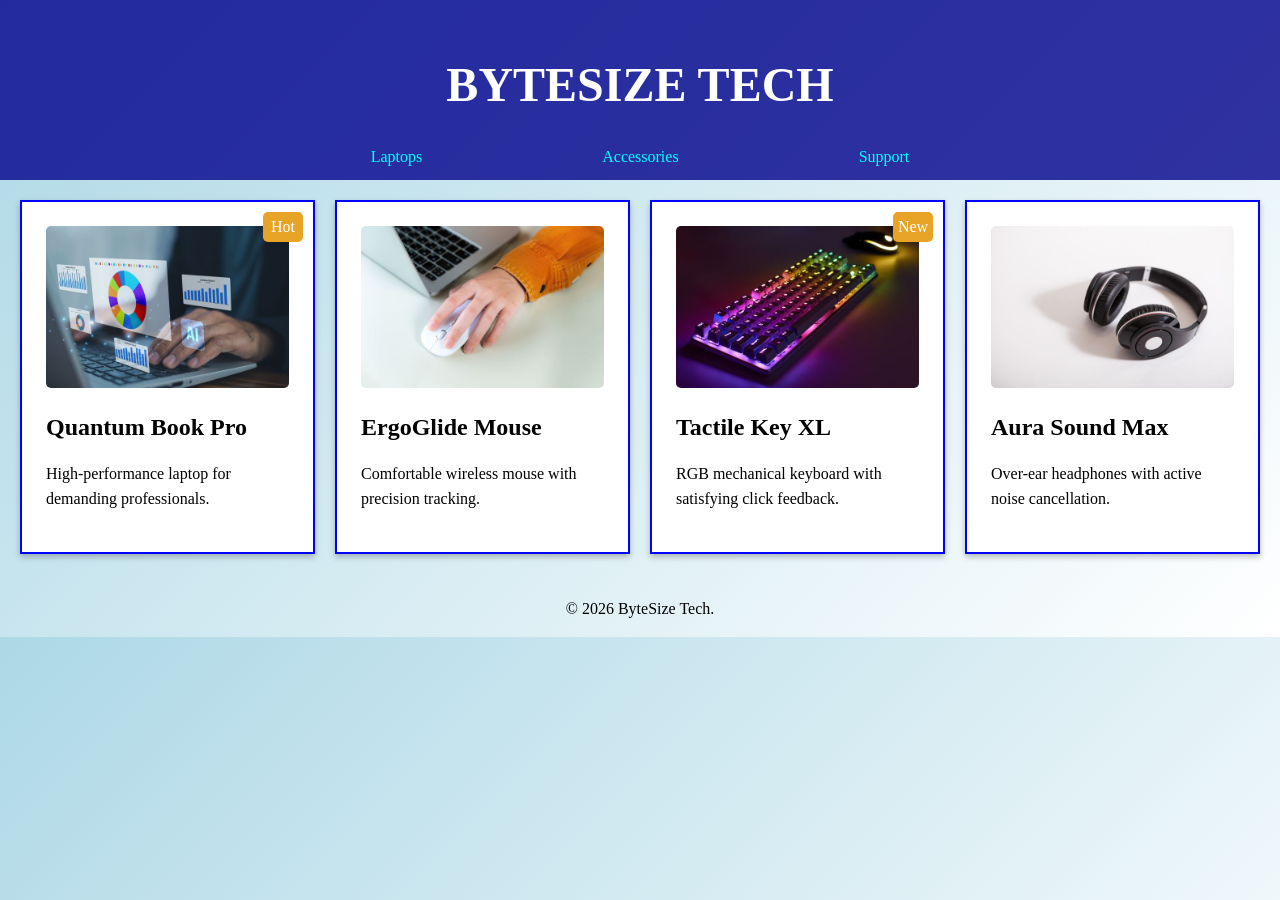
<file: Semester-03-Spring-2026/web_programming/20253721_Mubina_final/index.html>
<!DOCTYPE html>
<html lang="en">
<head>
    <meta charset="utf-8">
    <!-- Task 5: Viewport tag goes here -->
    <meta name="viewport" content="width=device-width, initial-scale=1">
    <title>ByteSize Tech Store</title>
    <!-- Task 1: Link CSS here -->
    <link rel="stylesheet" href="css/styles.css">
</head>
<body>
    
    <header>
        <h1>ByteSize Tech</h1>

        <nav>
            <a href="#">Laptops</a>
            <a href="#">Accessories</a>
            <a href="#">Support</a>
        </nav>

    </header>

    <main class="tech-gallery">

        <article class="tech-card">
            <div class="status-badge">Hot</div>
            <img src="image/device1.jpg" alt="Pro Laptop">
            <h2>Quantum Book Pro</h2>
            <p>High-performance laptop for demanding professionals.</p>
        </article>

        <article class="tech-card">
            <img src="image/device2.jpg" alt="Wireless Mouse">
            <h2>ErgoGlide Mouse</h2>
            <p>Comfortable wireless mouse with precision tracking.</p>
        </article>

        <article class="tech-card">
            <div class="status-badge">New</div>
            <img src="image/device3.jpg" alt="Mechanical Keyboard">
            <h2>Tactile Key XL</h2>
            <p>RGB mechanical keyboard with satisfying click feedback.</p>
        </article>

        <article class="tech-card">
            <img src="image/device4.jpg" alt="Noise Cancelling Headphones">
            <h2>Aura Sound Max</h2>
            <p>Over-ear headphones with active noise cancellation.</p>
        </article>

    </main>

    <footer>
        <p>&copy; 2026 ByteSize Tech.</p>
    </footer>

</body>
</html>
</file>
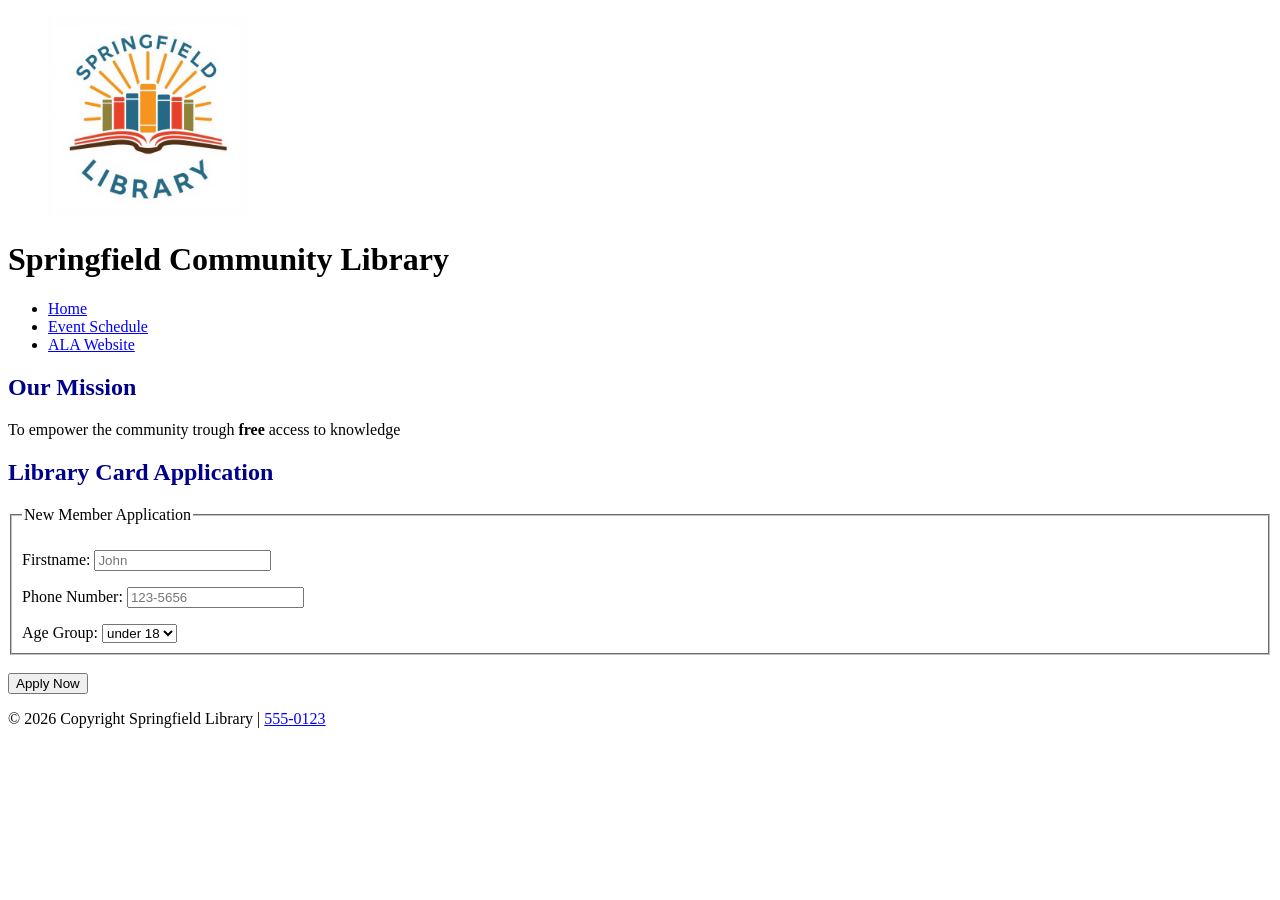
<file: Semester-03-Spring-2026/web_programming/20253721_Mubina_mid/index.html>
<!doctype html>
<html lang="en">
  <head>
    <meta charset="UTF-8" />
    <meta name="viewport" content="width=device-width, initial-scale=1.0" />
    <meta name="author" content="Mubina Yigitalieva" />
    <meta
      name="description"
      content="Events Page of Springfield Community Library"
    />

    <link rel="stylesheet" href="./css/styles.css" />
  </head>
  <body>
    <header>
      <figure>
        <img
          src="./images/library-logo.jpg"
          alt="Springfield Library Image"
          width="200"
          height="200"
        />
      </figure>

      <h1>Springfield Community Library</h1>

      <nav>
        <ul>
          <li><a href="./index.html">Home</a></li>
          <li><a href="./events.html">Event Schedule</a></li>
          <li><a href="http://www.kla.kr">ALA Website</a></li>
        </ul>
      </nav>
    </header>

    <main>
      <section>
        <h2>Our Mission</h2>
        <p>
          To empower the community trough <strong>free</strong> access to
          knowledge
        </p>
      </section>

      <section>
        <h2>Library Card Application</h2>
        <form method="post">
          <fieldset>
            <legend>New Member Application</legend>
            <p>
              <label for="firstname">Firstname: </label>
              <input type="text" id="firstname" placeholder="John" />
            </p>
            <p>
              <label for="phone">Phone Number: </label>
              <input
                type="tel"
                name="phone"
                id="phone"
                placeholder="123-5656"
              />
            </p>
            <label for="agegroup">Age Group: </label>
            <select name="agegroup" id="agegroup">
              <option value="under18">under 18</option>
              <option value="18-64">18-64</option>
              <option value="65+">65+</option>
            </select>
          </fieldset>

          <br />

          <button type="submit">Apply Now</button>
        </form>
      </section>
    </main>

    <footer>
      <p>
        &copy; 2026 Copyright Springfield Library |
        <a href="tel:555-0123">555-0123</a>
      </p>
    </footer>
  </body>
</html>
</file>
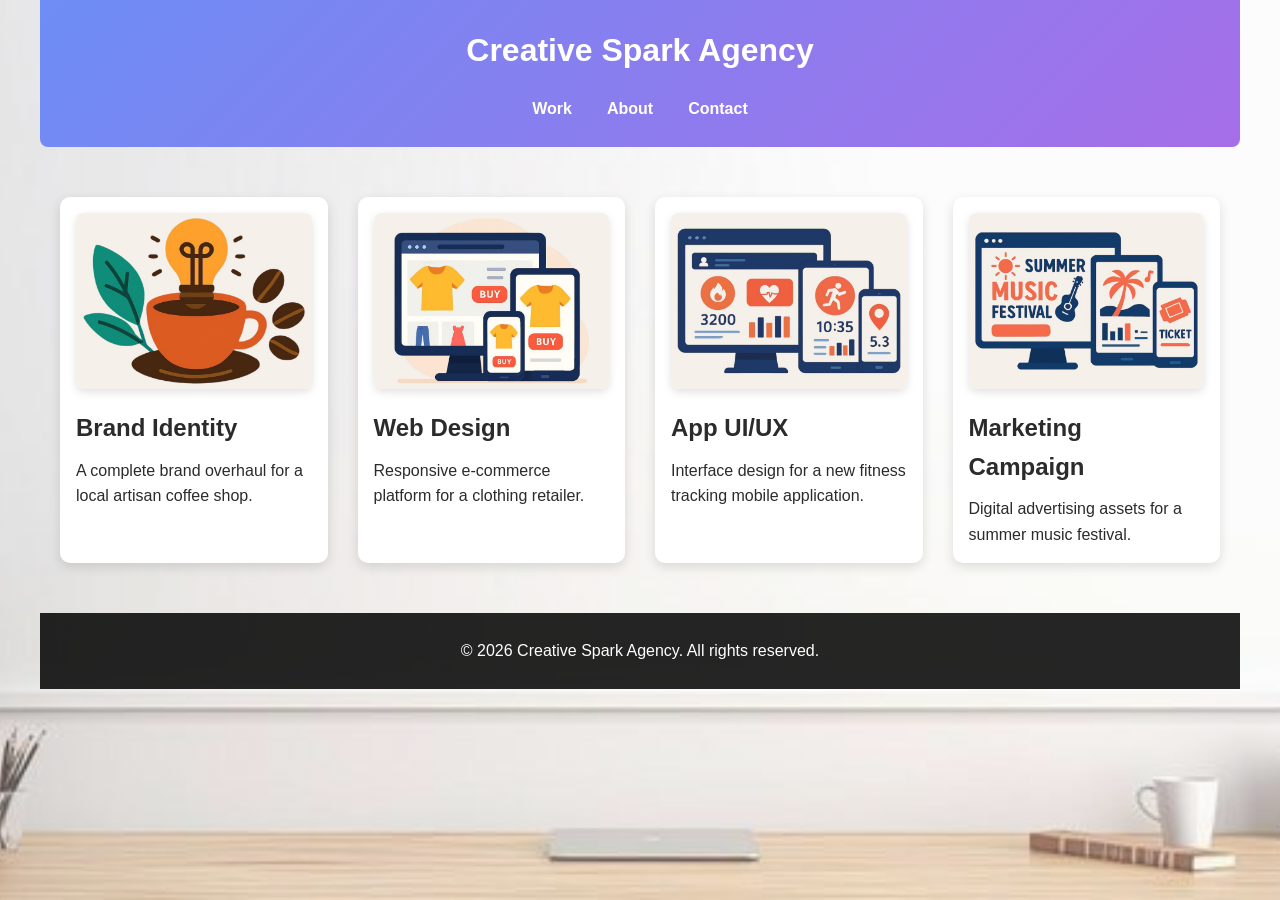
<file: Semester-03-Spring-2026/web_programming/Mubina_20253721_finalassignment/index.html>
<!doctype html>
<html lang="en">
  <head>
    <meta charset="utf-8" />
    <meta name="viewport" content="width=device-wedth, initial_scale=1" />
    <title>Creative Spark Agency</title>
    <link rel="stylesheet" href="styles.css" />
  </head>

  <body>
    <header>
      <h1>Creative Spark Agency</h1>
      <nav>
        <ul>
          <li><a href="#">Work</a></li>
          <li><a href="#">About</a></li>
          <li><a href="#">Contact</a></li>
        </ul>
      </nav>
    </header>

    <main class="portfolio-gallery">
      <article class="portfolio-item">
        <img src="images/project1.jpg" alt="Brand Identity Project" />
        <h2>Brand Identity</h2>
        <p>A complete brand overhaul for a local artisan coffee shop.</p>
      </article>

      <article class="portfolio-item">
        <img src="images/project2.jpg" alt="Web Design Project" />
        <h2>Web Design</h2>
        <p>Responsive e-commerce platform for a clothing retailer.</p>
      </article>

      <article class="portfolio-item">
        <img src="images/project3.jpg" alt="App UI/UX Project" />
        <h2>App UI/UX</h2>
        <p>Interface design for a new fitness tracking mobile application.</p>
      </article>

      <article class="portfolio-item">
        <img src="images/project4.jpg" alt="Marketing Campaign Project" />
        <h2>Marketing Campaign</h2>
        <p>Digital advertising assets for a summer music festival.</p>
      </article>
    </main>

    <footer>
      <p>&copy; 2026 Creative Spark Agency. All rights reserved.</p>
    </footer>
  </body>
</html>
</file>
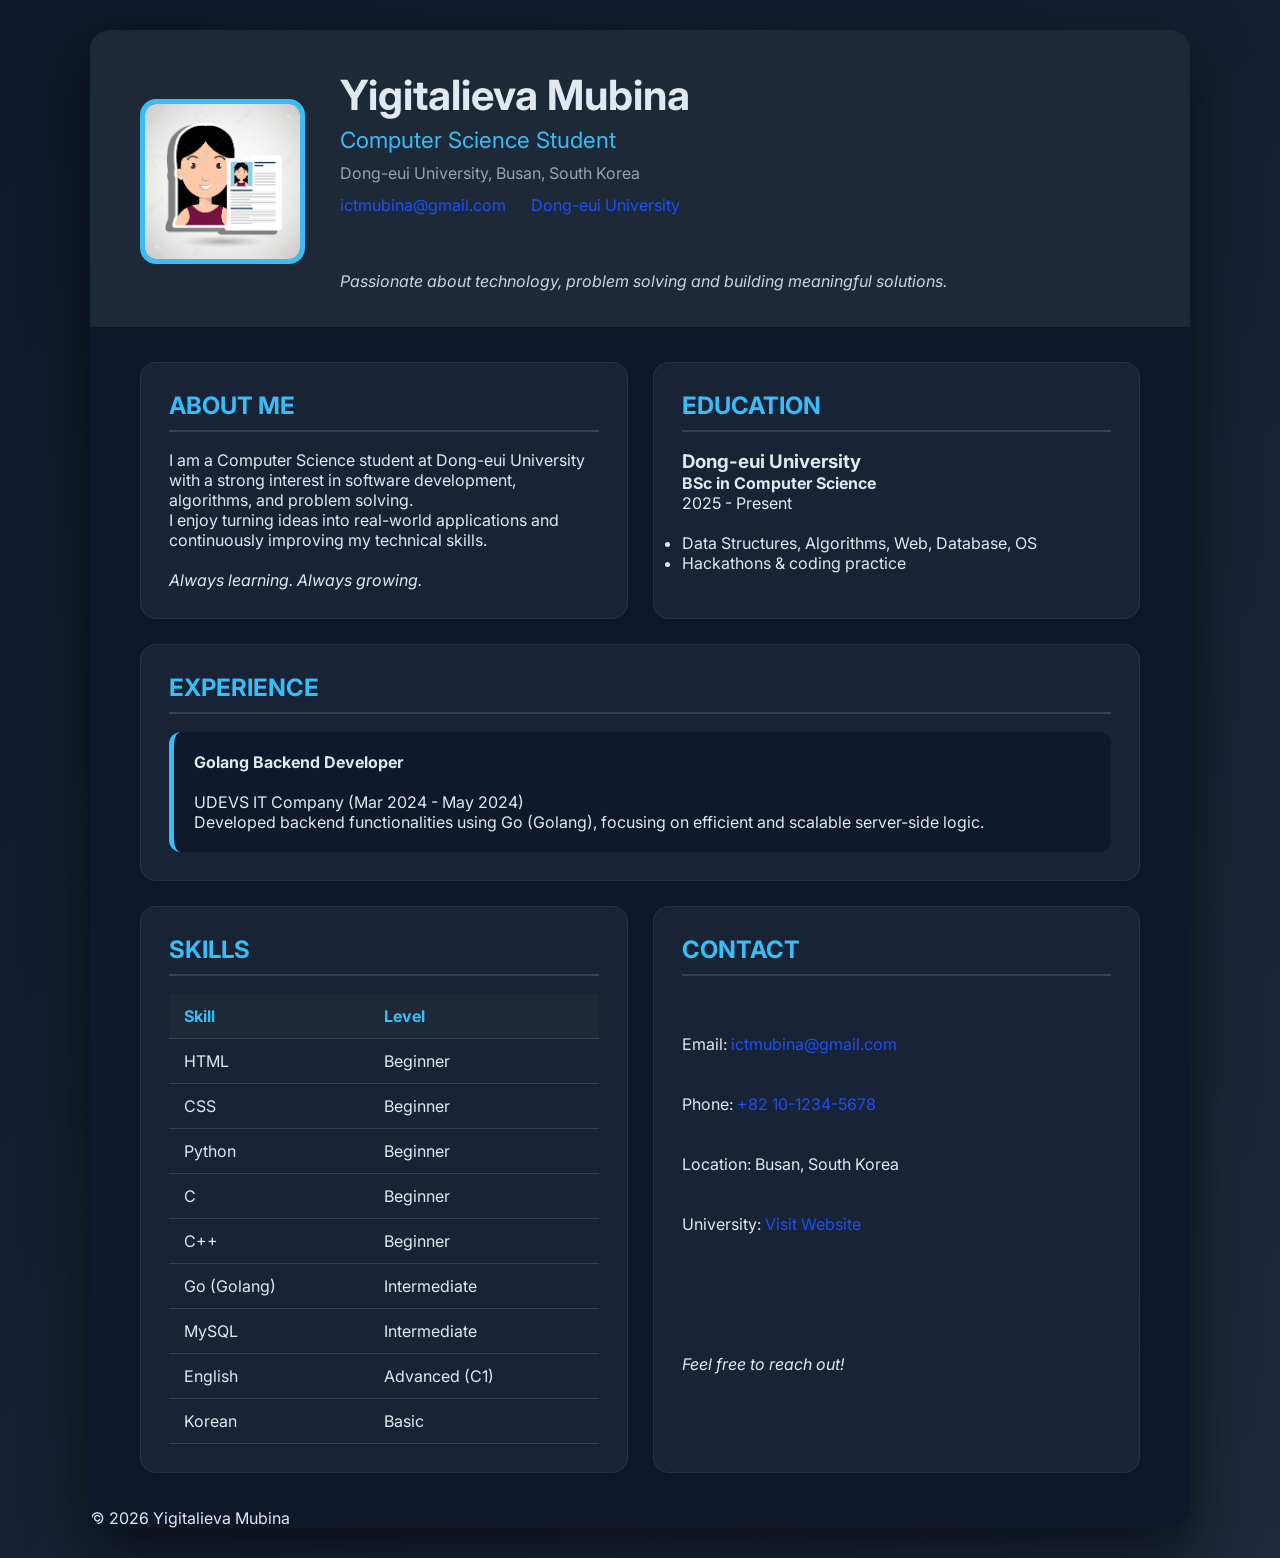
<file: Semester-03-Spring-2026/web_programming/20253721_assignment1/resume_20253721.html>
<!doctype html>
<html lang="en">
  <head>
    <meta charset="UTF-8" />
    <meta name="viewport" content="width=device-width, initial-scale=1.0" />
    <meta name="description" content="Mubina's Personal Resume" />

    <title>Mubina Resume</title>
    <link rel="stylesheet" href="style.css" />
  </head>

  <body>
    <div class="container">
      <!-- HEADER -->
      <header class="header">
        <img src="./photo.jpeg" alt="Yigitalieva Mubina" class="profile-img" />

        <div class="header-info">
          <h1>Yigitalieva Mubina</h1>
          <p class="title">Computer Science Student</p>
          <p class="location">Dong-eui University, Busan, South Korea</p>

          <div class="contact-info">
            <a href="mailto:ictmubina@gmail.com">ictmubina@gmail.com</a>
            <a href="https://www.deu.ac.kr" target="_blank"
              >Dong-eui University</a
            >
          </div>

          <br /><br />
          <p class="tagline">
            Passionate about technology, problem solving and building meaningful
            solutions.
          </p>
        </div>
      </header>

      <!-- MAIN -->
      <main class="main-grid">
        <!-- ABOUT -->
        <section class="card about">
          <h2>ABOUT ME</h2>
          <p>
            I am a Computer Science student at Dong-eui University with a strong
            interest in software development, algorithms, and problem solving.
          </p>
          <p>
            I enjoy turning ideas into real-world applications and continuously
            improving my technical skills.
          </p>
          <br />
          <p><em>Always learning. Always growing.</em></p>
        </section>

        <!-- EDUCATION -->
        <section class="card education">
          <h2>EDUCATION</h2>
          <h3>Dong-eui University</h3>
          <p><strong>BSc in Computer Science</strong></p>
          <p>2025 - Present</p>
          <br />
          <ul>
            <li>Data Structures, Algorithms, Web, Database, OS</li>
            <li>Hackathons & coding practice</li>
          </ul>
        </section>

        <!-- EXPERIENCE -->
        <section class="card experience full-width">
          <h2>EXPERIENCE</h2>

          <div class="exp-grid">
            <div class="exp-item">
              <strong>Golang Backend Developer</strong>
              <br />
              <br />
              <p>UDEVS IT Company (Mar 2024 - May 2024)</p>
              <p>
                Developed backend functionalities using Go (Golang), focusing on
                efficient and scalable server-side logic.
              </p>
            </div>
          </div>
        </section>

        <!-- SKILLS -->
        <section class="card skills">
          <h2>SKILLS</h2>

          <table>
            <thead>
              <tr>
                <th>Skill</th>
                <th>Level</th>
              </tr>
            </thead>
            <tbody>
              <tr>
                <td>HTML</td>
                <td>Beginner</td>
              </tr>
              <tr>
                <td>CSS</td>
                <td>Beginner</td>
              </tr>
              <tr>
                <td>Python</td>
                <td>Beginner</td>
              </tr>
              <tr>
                <td>C</td>
                <td>Beginner</td>
              </tr>
              <tr>
                <td>C++</td>
                <td>Beginner</td>
              </tr>
              <tr>
                <td>Go (Golang)</td>
                <td>Intermediate</td>
              </tr>
              <tr>
                <td>MySQL</td>
                <td>Intermediate</td>
              </tr>
              <tr>
                <td>English</td>
                <td>Advanced (C1)</td>
              </tr>
              <tr>
                <td>Korean</td>
                <td>Basic</td>
              </tr>
            </tbody>
          </table>
        </section>

        <!-- CONTACT -->
        <section class="card contact">
          <h2>CONTACT</h2>
          <br /><br />

          <p>
            Email: <a href="mailto:ictmubina@gmail.com">ictmubina@gmail.com</a>
          </p>
          <br /><br />
          <p>Phone: <a href="tel:+821012345678">+82 10-1234-5678</a></p>
          <br /><br />

          <p>Location: Busan, South Korea</p>
          <br /><br />

          <p>
            University:
            <a href="https://www.deu.ac.kr" target="_blank">Visit Website</a>
          </p>
          <br /><br />

          <br /><br />
          <br /><br />

          <p><em>Feel free to reach out!</em></p>
        </section>
      </main>

      <!-- FOOTER -->
      <footer>
        <p>&copy; 2026 Yigitalieva Mubina</p>
      </footer>
    </div>
  </body>
</html>
</file>
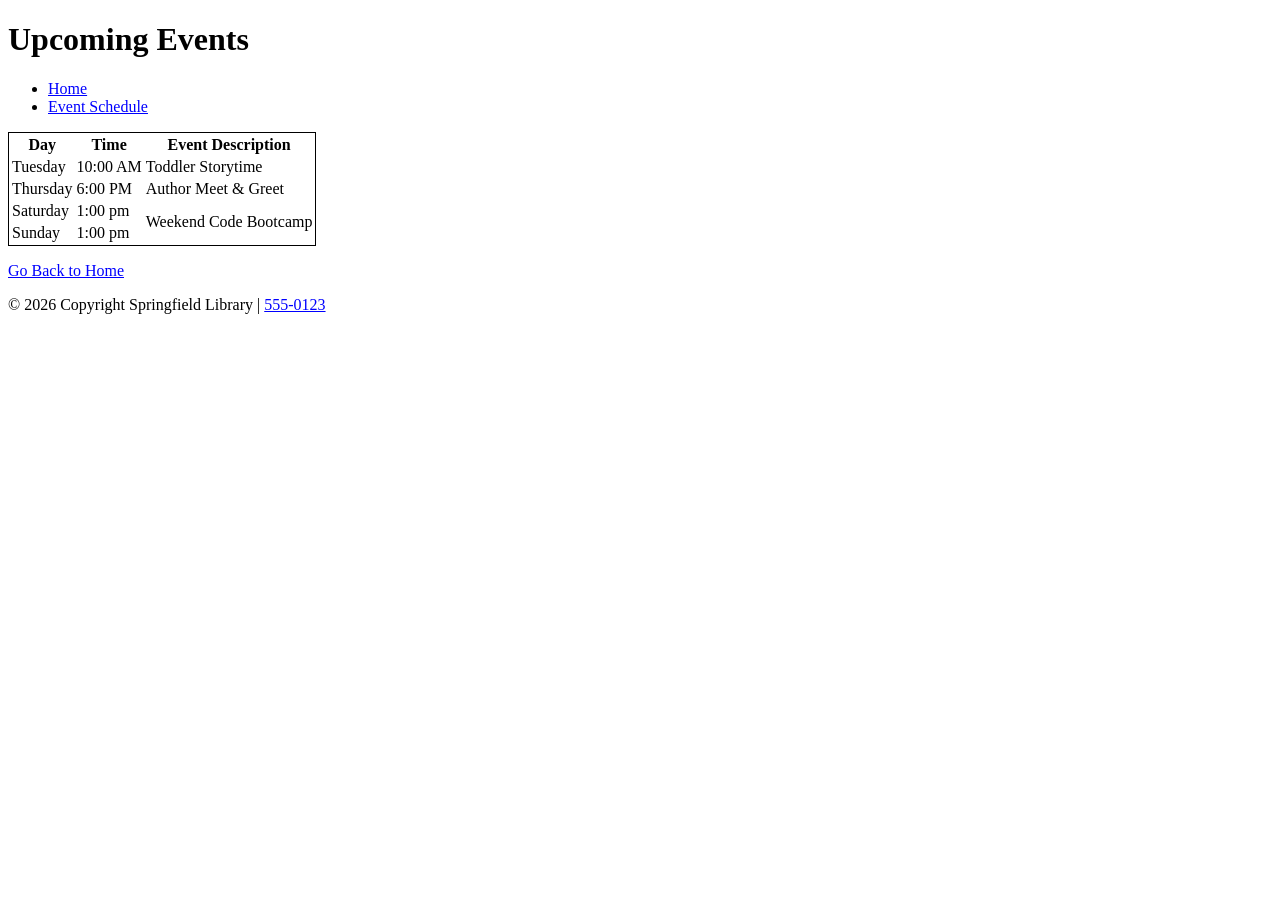
<file: Semester-03-Spring-2026/web_programming/20253721_Mubina_mid/events.html>
<!doctype html>
<html lang="en">
  <head>
    <meta charset="UTF-8" />
    <meta name="viewport" content="width=device-width, initial-scale=1.0" />
    <meta name="author" content="Mubina Yigitalieva" />
    <meta
      name="description"
      content="Events Page of Springfield Community Library"
    />

    <link rel="stylesheet" href="./css/styles.css" />
  </head>
  <body>
    <header>
      <h1>Upcoming Events</h1>
      <nav>
        <ul>
          <li><a href="./index.html">Home</a></li>
          <li><a href="./events.html">Event Schedule</a></li>
        </ul>
      </nav>
    </header>

    <main>
      <section>
        <table>
          <thead>
            <tr>
              <th>Day</th>
              <th>Time</th>
              <th>Event Description</th>
            </tr>
          </thead>
          <tbody>
            <tr>
              <td>Tuesday</td>
              <td><time datetime="10:00">10:00 AM</time></td>
              <td>Toddler Storytime</td>
            </tr>
            <tr>
              <td>Thursday</td>
              <td><time datetime="18:00">6:00 PM</time></td>
              <td>Author Meet & Greet</td>
            </tr>
            <tr>
              <td>Saturday</td>
              <td><time datetime="13:00">1:00 pm</time></td>
              <td rowspan="2">Weekend Code Bootcamp</td>
            </tr>
            <tr>
              <td>Sunday</td>
              <td><time datetime="13:00">1:00 pm</time></td>
            </tr>
          </tbody>
        </table>
      </section>

      <p><a href="index.html">Go Back to Home</a></p>
    </main>

    <footer>
      <p>
        &copy; 2026 Copyright Springfield Library |
        <a href="tel:555-0123">555-0123</a>
      </p>
    </footer>
  </body>
</html>
</file>
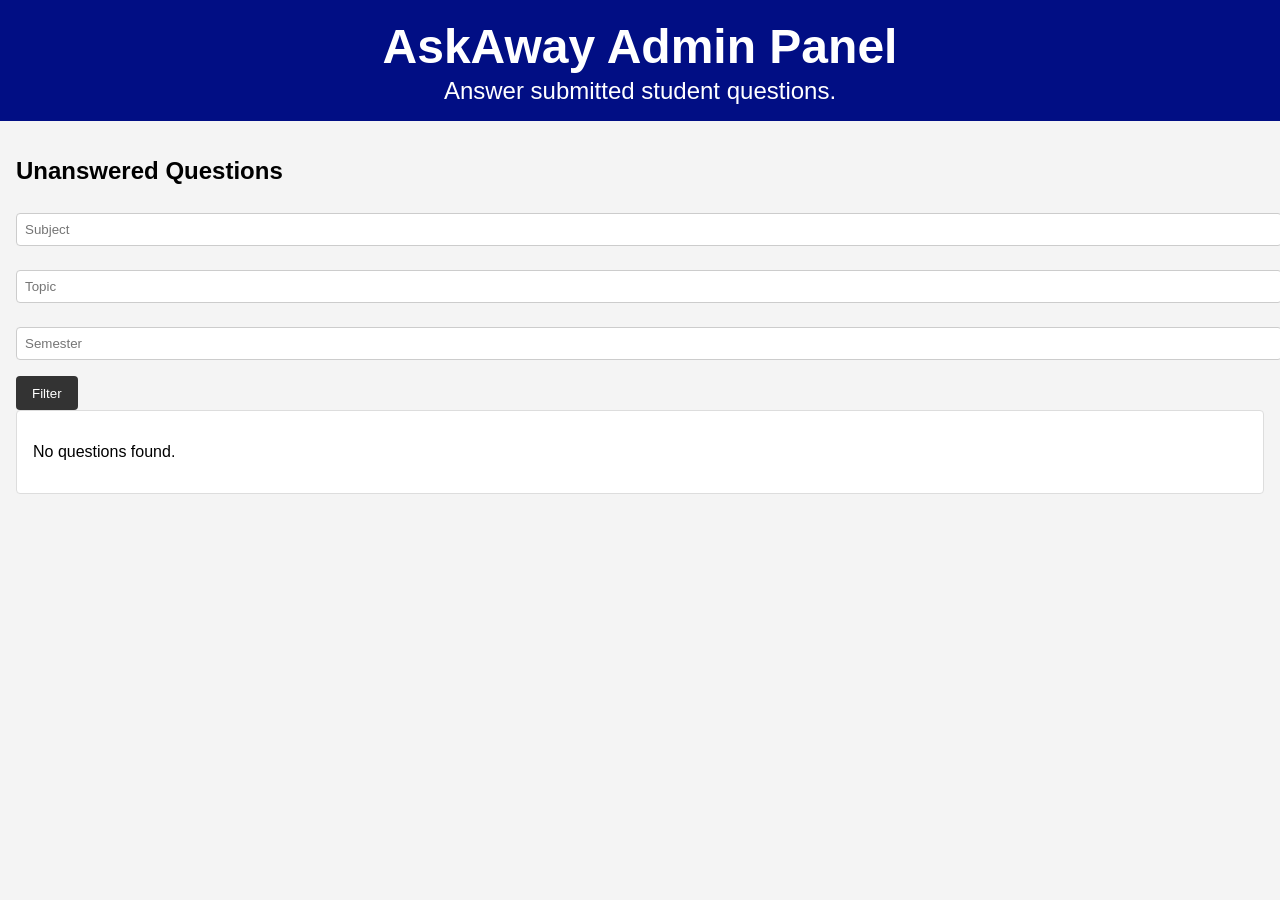
<file: Semester-01-Spring-2025/comp_programming/askaway_project/frontend/admin.html>
<!DOCTYPE html>
<html lang="en">
<head>
  <meta charset="UTF-8" />
  <meta name="viewport" content="width=device-width, initial-scale=1" />
  <title>AskAway - Admin Panel</title>
  <link rel="stylesheet" href="style.css" />
</head>
<body>
  <header>
    <h1>AskAway Admin Panel</h1>
    <p>Answer submitted student questions.</p>
  </header>

  <section id="unanswered-questions-section">
    <h2>Unanswered Questions</h2>

    <div id="adminFilters">
      <input type="text" id="adminFilterSubject" placeholder="Subject" />
      <input type="text" id="adminFilterTopic" placeholder="Topic" />
      <input type="number" id="adminFilterSemester" placeholder="Semester" />
      <button id="applyAdminFiltersBtn">Filter</button>
    </div>

    <div id="unansweredQuestionsList">
      <!-- Unanswered questions will be listed here -->
    </div>
  </section>

  <section id="answer-section" style="display:none;">
    <h2>Answer Question</h2>
    <p><strong>Question:</strong> <span id="currentQuestionText"></span></p>
    <textarea id="answerText" rows="4" placeholder="Write your answer here..."></textarea>
    <button id="submitAnswerBtn">Submit Answer</button>
    <button id="cancelAnswerBtn">Cancel</button>
  </section>

  <script src="script.js"></script>
</body>
</html>
</file>
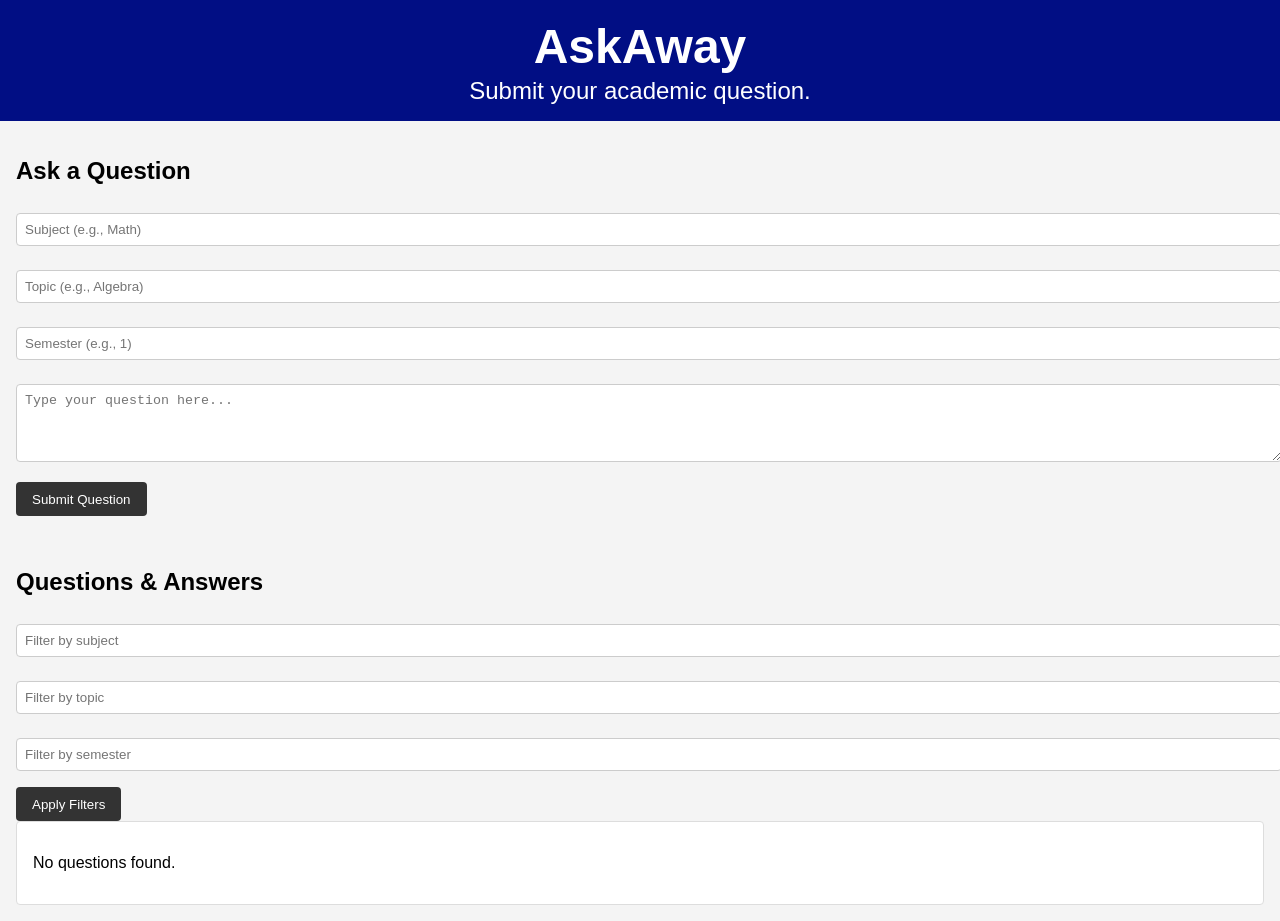
<file: Semester-01-Spring-2025/comp_programming/askaway_project/frontend/student.html>
<!DOCTYPE html>
<html lang="en">
<head>
  <meta charset="UTF-8" />
  <meta name="viewport" content="width=device-width, initial-scale=1" />
  <title>AskAway - Student Portal</title>
  <link rel="stylesheet" href="style.css" />
</head>
<body>
  <header>
    <h1>AskAway</h1>
    <p>Submit your academic question.</p>
  </header>

  <section id="question-form-section">
    <h2>Ask a Question</h2>
    <form id="questionForm">
      <input type="text" id="subject" placeholder="Subject (e.g., Math)" required />
      <input type="text" id="topic" placeholder="Topic (e.g., Algebra)" required />
      <input type="number" id="semester" placeholder="Semester (e.g., 1)" min="1" required />
      <textarea id="questionText" placeholder="Type your question here..." rows="4" required></textarea>
      <button type="submit">Submit Question</button>
    </form>
  </section>

  <section id="questions-section">
    <h2>Questions & Answers</h2>

    <div id="filters">
      <input type="text" id="filterSubject" placeholder="Filter by subject" />
      <input type="text" id="filterTopic" placeholder="Filter by topic" />
      <input type="number" id="filterSemester" placeholder="Filter by semester" min="1" />
      <button id="applyFiltersBtn">Apply Filters</button>
    </div>

    <div id="questionsList">
      <!-- Questions will render here -->
    </div>
  </section>

  <script src="script.js"></script>
</body>
</html>
</file>
<file: Semester-03-Spring-2026/web_programming/20253721_Mubina_final/css/styles.css>
* {
    box-sizing: border-box;
}

body {
    font-family: 'Times New Roman', Georgia, serif;
    line-height: 1.6em;
    background: linear-gradient(135deg, lightblue,  white);

    margin: 0;
}

h1 {
    text-transform: uppercase;
    color: white;
    margin: 0;
    padding: 1.5em;
    text-align: center;

    height: 15px;
}

header {
    background-color: rgba(0, 0, 139, 0.8);
}

nav {
    display: flex;
    justify-content: center;
    align-items: center;
    gap: 50px;

    flex-wrap: row wrap;

    padding-bottom: 10px;
}

nav a {
    list-style-type: none;
    color: white;

    text-decoration: none;
}

nav a:link {
    color: aqua;
}

nav a:visited {
    color: blanchedalmond;
}

nav a:hover {
    color: lightblue;
}

img {
    max-width: 100%;
    height: auto;
    border-radius: 5px;
}

.tech-gallery {
    margin: 10px;
    padding: 10px;
    
    display: grid;
    grid-template-columns: 1fr;
    gap: 20px;
}

.tech-card {
    position: relative;
    border: 2px solid blue;
    background-color: white;

    box-shadow: 0 3px 6px rgba(0, 0, 0, 0.25);

    padding: 1.5em;
    margin-bottom: 1em;
    transition: all 0.3s ease;
}

.tech-card:hover {
    transform: translateY(-5px);
    box-shadow: 0 6px 12px rgba(0, 0, 0, 0.35);
}

@media screen and (min-width: 600px){
    .tech-gallery {
        grid-template-columns: repeat(2, 1fr);
    }

    h1 {
        font-size: 2.5rem;
    }

    nav {
        gap: 100px;
    }
}

@media screen and (min-width: 992px) {
    .tech-gallery {
        grid-template-columns: repeat(4, 1fr);
    }

    h1 {
        font-size: 3rem;
    }

    nav {
        gap: 180px;
    }
}

.status-badge {
    position: absolute;
    top: 10px;
    right: 10px;
    background-color: rgb(232, 164, 38);
    color: white;
    border-radius: 5px;

    width: 40px;
    height: 30px;

    display: flex;
    justify-content: center;
    align-items: center;

}

footer {
    text-align: center;
}
</file>
<file: Semester-03-Spring-2026/web_programming/20253721_Mubina_mid/css/styles.css>
body {
    font-family: serif;
}

h2 {
    color: darkblue;
}
table {
    border: 1px solid black;
}

a {
    color: blue;
}

a:hover {
    color: rgb(132, 127, 183);
}

fieldset {
    padding: 10px;
}
</file>
<file: Semester-03-Spring-2026/web_programming/Mubina_20253721_finalassignment/styles.css>
* {
  box-sizing: border-box;
}

body {
  margin: 0;
  font-family: Arial, Helvetica, sans-serif;
  line-height: 1.6;
  color: #2b2b2b;
  background-color: #f4f4f4;

  background-image:
    linear-gradient(rgba(244, 244, 244, 0.3), rgba(244, 244, 244, 0.3)),
    url(images/background_image.jpeg);

  background-size: cover;
  background-attachment: fixed;
  background-position: center;
  background-repeat: no-repeat;
}

img {
  max-width: 100%;
  height: auto;
  display: block;
}

header {
  max-width: 1200px;
  margin: 0 auto;
  padding: 25px 20px;
  text-align: center;

  background: linear-gradient(135deg, #6d8df5, #a66ee8);
  color: white;

  border-bottom-left-radius: 8px;
  border-bottom-right-radius: 8px;
}

header h1 {
  margin: 0 0 20px;
  font-size: 32px;
}

nav ul {
  margin: 0;
  padding: 0;
  list-style: none;

  display: flex;
  justify-content: center;
  gap: 35px;
}

nav a {
  color: white;
  text-decoration: none;
  font-weight: bold;
}

nav a:hover {
  text-decoration: underline;
}

.portfolio-gallery {
  max-width: 1200px;
  margin: 50px auto;
  padding: 0 20px;

  display: grid;
  grid-template-columns: 1fr;
  gap: 30px;
}

.portfolio-item {
  background-color: white;
  padding: 16px;
  border-radius: 10px;

  box-shadow: 0 4px 12px rgba(0, 0, 0, 0.12);
}

.portfolio-item img {
  border-radius: 8px;
  box-shadow: 0 3px 8px rgba(0, 0, 0, 0.12);
}

.portfolio-item h2 {
  margin: 20px 0 10px;
  font-size: 24px;
}

.portfolio-item p {
  margin: 0;
}

footer {
  max-width: 1200px;
  margin: 40px auto 0;
  padding: 25px 20px;
  text-align: center;

  background-color: rgba(0, 0, 0, 0.85);
  color: white;
}

footer p {
  margin: 0;
}

@media (min-width: 600px) {
  .portfolio-gallery {
    grid-template-columns: repeat(auto-fill, minmax(250px, 1fr));
  }
}
</file>
<file: Semester-03-Spring-2026/web_programming/20253721_assignment1/style.css>
@import url("https://fonts.googleapis.com/css2?family=Inter:wght@400;500;600&display=swap");

* {
  margin: 0;
  padding: 0;
  box-sizing: border-box;
}

body {
  background: linear-gradient(135deg, #0f172a, #1e293b);
  font-family: "Inter", sans-serif;
  color: #e2e8f0;
  padding: 30px 20px;
}

.container {
  max-width: 1100px;
  margin: 0 auto;
  background: rgba(15, 23, 42, 0.96);
  border-radius: 20px;
  overflow: hidden;
  box-shadow: 0 25px 60px rgba(0, 0, 0, 0.6);
}

.header {
  display: flex;
  padding: 40px 50px 35px;
  background: #1e2937;
  gap: 35px;
  align-items: center;
}

.profile-img {
  width: 165px;
  height: 165px;
  border-radius: 16px;
  object-fit: cover;
  border: 5px solid #38bdf8;
  flex-shrink: 0;
}

.header-info h1 {
  font-size: 2.6rem;
  margin-bottom: 6px;
}

.title {
  color: #38bdf8;
  font-size: 1.4rem;
  margin-bottom: 10px;
}

.location {
  color: #94a3b8;
  margin-bottom: 12px;
}

.download-btn {
  display: inline-block;
  background: #38bdf8;
  color: white;
  padding: 12px 20px;
  border-radius: 10px;
  text-decoration: none;
  font-weight: 600;
}

.download-btn:hover {
  opacity: 0.9;
}

.contact-info {
  display: flex;
  gap: 25px;
  margin: 10px 0 15px;
}

.contact-info a {
  color: #1c4ff6;
  text-decoration: none;
}

.tagline {
  font-style: italic;
  color: #cbd5e1;
  line-height: 1.4;
}

.main-grid {
  display: grid;
  grid-template-columns: 1fr 1fr;
  gap: 25px;
  padding: 35px 50px;
}

.card {
  background: rgba(30, 41, 59, 0.75);
  border-radius: 16px;
  padding: 28px;
  border: 1px solid rgba(255, 255, 255, 0.06);
}

.card h2 {
  color: #38bdf8;
  margin-bottom: 18px;
  padding-bottom: 10px;
  border-bottom: 2px solid #334155;
}

.full-width {
  grid-column: 1 / -1;
}

.exp-grid {
  display: grid;
  gap: 20px;
}

.exp-item {
  background: rgba(15, 23, 42, 0.85);
  padding: 20px;
  border-radius: 12px;
  border-left: 5px solid #38bdf8;
}

.contact a {
  color: #1c4ff6;
  text-decoration: none;
}

table {
  width: 100%;
  border-collapse: collapse;
}

th,
td {
  padding: 12px 15px;
  border-bottom: 1px solid #334155;
}

th {
  background: #1e2937;
  color: #38bdf8;
  text-align: left;
}

@media (max-width: 900px) {
  .main-grid {
    grid-template-columns: 1fr;
  }

  .header {
    flex-direction: column;
    text-align: center;
  }

  .profile-img {
    width: 140px;
    height: 140px;
  }

  .contact-info {
    flex-direction: column;
    gap: 10px;
  }
}
</file>
<file: Semester-01-Spring-2025/comp_programming/askaway_project/frontend/style.css>
body {
  font-family: Arial, sans-serif;
  margin: 0;
  padding: 0;
  display: flex;
  flex-direction: column;
  background-color: #f4f4f4;
}

header {
  background-color: #010e84;
  color: white;
  padding: 1rem;
  text-align: center;
}

header h1 {
  font-size: 3rem;          
  margin: 0.2rem 0;
}

header p {
  font-size: 1.5rem;        
  margin: 0;
}

section {
  padding: 1rem;
}

.main-container {
  display: flex;
  flex-direction: row;
  padding: 1rem;
  gap: 2rem;
}

.content-area {
  flex: 3;
}

.sidebar {
  flex: 1;
  background-color: #fff;
  padding: 1rem;
  border-left: 2px solid #ccc;
  box-shadow: 0 0 5px rgba(0,0,0,0.1);
}

textarea,
input {
  width: 100%;
  padding: 0.5rem;
  margin-top: 0.5rem;
  margin-bottom: 1rem;
  border: 1px solid #ccc;
  border-radius: 4px;
}

button {
  padding: 0.6rem 1rem;
  border: none;
  background-color: #333;
  color: white;
  cursor: pointer;
  border-radius: 4px;
}

button:hover {
  background-color: #555;
}

#questionsList,
#unansweredQuestionsList {
  background-color: #fff;
  padding: 1rem;
  border: 1px solid #ddd;
  border-radius: 4px;
  max-height: 400px;
  overflow-y: auto;
}
</file>
